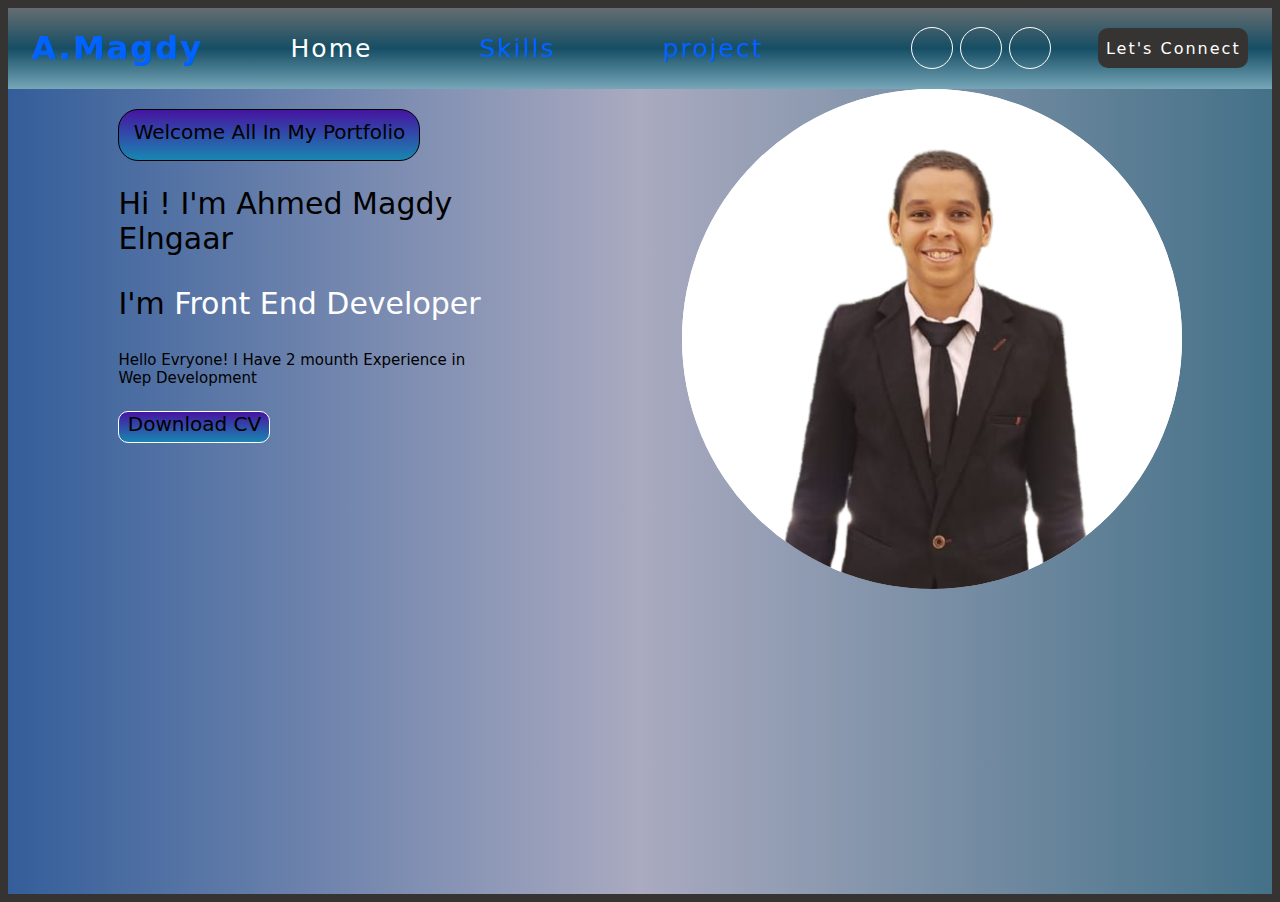
<file: First_Project/index.html>
<!DOCTYPE html>
<html lang="en">

<head>
    <link rel="stylesheet" href="https://cdnjs.cloudflare.com/ajax/libs/font-awesome/6.5.1/css/all.min.css"
        integrity="sha512-DTOQO9RWCH3ppGqcWaEA1BIZOC6xxalwEsw9c2QQeAIftl+Vegovlnee1c9QX4TctnWMn13TZye+giMm8e2LwA=="
        crossorigin="anonymous" referrerpolicy="no-referrer" />
    <meta charset="UTF-8">
    <meta name="viewport" content="width=device-width, initial-scale=1.0">
    <link rel="stylesheet" href="style.css">
    <title>AhmedMagdy</title>
</head>

<body>
    <header>
        <nav class="parent">
            <div class="first-child">
                <h1>A.Magdy</h1>
            </div>
            <div class="second-child">
                <ul>
                    <a href="" class="a">
                        <li>Home</li>
                    </a>
                    <a href="index2.html" class="aa">
                        <li>Skills</li>
                    </a>
                    <a href="index3.html" class="aaa">
                        <li>project</li>
                    </a>
                </ul>
            </div>
            <div class="third-child">
                <div class="first-circle">
                    <a href="https://www.linkedin.com/in/%D8%A7%D8%AD%D9%85%D8%AF-%D9%85%D8%AC%D8%AF%D9%89-59994328a?utm_source=share&utm_campaign=share_via&utm_content=profile&utm_medium=android_app"
                        target="_blank">
                        <i class="fa-brands fa-linkedin"></i>
                    </a>
                </div>
                <div class="first-circle">
                    <a href="#">
                        <i class="fa-brands fa-github"></i>
                    </a>
                </div>
                <div class="first-circle">
                    <a href="https://wa.me/qr/UF62T2MTPG6GL1" target="_blank">
                        <i class="fa-brands fa-whatsapp"></i>
                    </a>
                </div>
            </div>
            <div class="fourth-child">
                <p>Let's Connect</p>
            </div>
        </nav>
    </header>
    <div class="parent_body">
        <div class="body_left">
            <div class="top_body_left">
                <p class="hi">Welcome All In My Portfolio</p>
            </div>
            <div class="center_body_left">
                <p class="p">Hi ! I'm Ahmed Magdy <br> Elngaar</p>
                <p class="p">I'm <span class="first_span">Front End Developer</span></p>
                <p class="pp">Hello Evryone! I Have 2 mounth Experience in <br> Wep Development</p>
            </div>
            <div class="bottom_body_left">
                Download CV
            </div>
        </div>
        <div class="body_right">
            <img src="My_Photo.jpeg" alt="" width="1200px" height="1200px">
        </div>
    </div>










    <!-- <div class="tryy"> <p class="try">Thanks For Watching</p></div> -->
    <!-- <img src="WhatsApp Image 2023-12-07 at 9.41.14 PM.jpeg" alt=""> -->

</html>
</file>
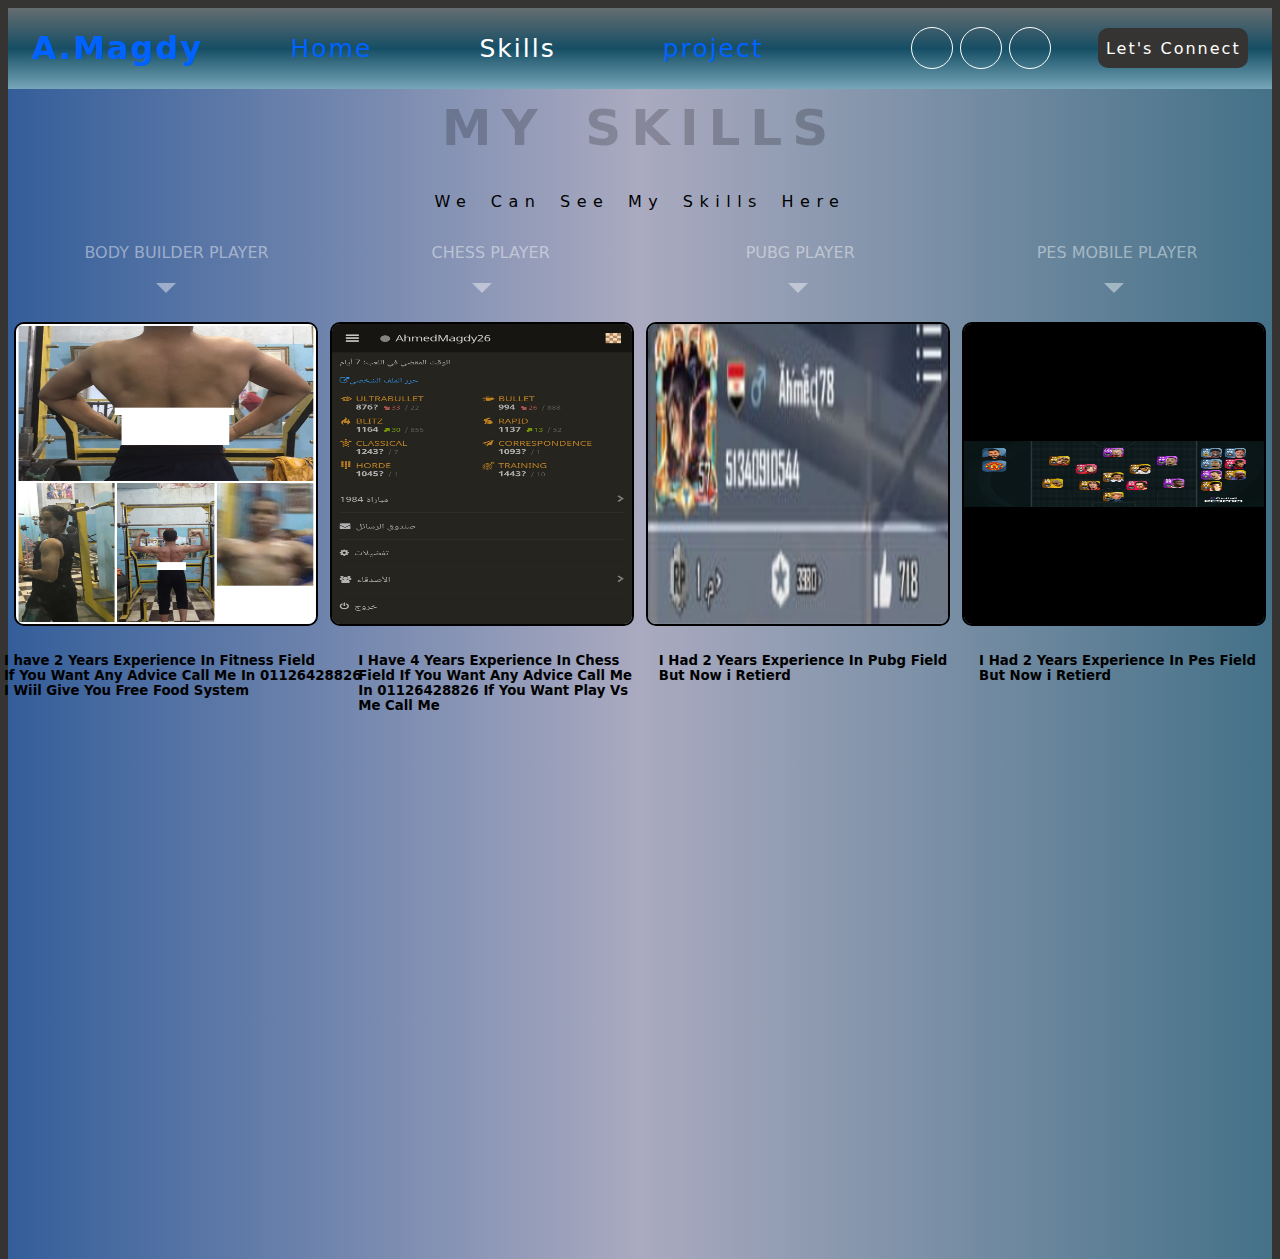
<file: First_Project/index2.html>
<!DOCTYPE html>
<html lang="en">

<head>
    <meta charset="UTF-8">
    <meta name="viewport" content="width=device-width, initial-scale=1.0">
    <link rel="stylesheet" href="style2.css">
    <link rel="stylesheet" href="https://cdnjs.cloudflare.com/ajax/libs/font-awesome/6.5.1/css/all.min.css"
        integrity="sha512-DTOQO9RWCH3ppGqcWaEA1BIZOC6xxalwEsw9c2QQeAIftl+Vegovlnee1c9QX4TctnWMn13TZye+giMm8e2LwA=="
        crossorigin="anonymous" referrerpolicy="no-referrer" />
    <title>AhmedMagdy</title>
</head>

<body>
    <header>
        <nav class="parent">
            <div class="first-child">
                <h1>A.Magdy</h1>
            </div>
            <div class="second-child">
                <ul>
                    <a href="index.html" class="a">
                        <li>Home</li>
                    </a>
                    <a href="" class="aa">
                        <li>Skills</li>
                    </a>
                    <a href="index3.html" class="aaa">
                        <li>project</li>
                    </a>
                </ul>
            </div>
            <div class="third-child">
                <div class="first-circle">
                    <a href="https://www.linkedin.com/in/%D8%A7%D8%AD%D9%85%D8%AF-%D9%85%D8%AC%D8%AF%D9%89-59994328a?utm_source=share&utm_campaign=share_via&utm_content=profile&utm_medium=android_app"
                        target="_blank">
                        <i class="fa-brands fa-linkedin"></i>
                    </a>
                </div>
                <div class="first-circle">
                    <a href="#">
                        <i class="fa-brands fa-github"></i>
                    </a>
                </div>
                <div class="first-circle">
                    <a href="https://wa.me/qr/UF62T2MTPG6GL1" target="_blank">
                        <i class="fa-brands fa-whatsapp"></i>
                    </a>
                </div>
            </div>
            <div class="fourth-child">
                <p>Let's Connect</p>
            </div>
        </nav>
    </header>
    <div class="parent-body">
        <h2 class="Skills">MY SKILLS</h2>
        <p class="skill">We Can See My Skills Here</p>
        <div class="haha">
            <p class="p1">BODY BUILDER PLAYER </p>
            <p class="p2">CHESS PLAYER </p>
            <p class="p3">PUBG PLAYER </p>
            <p class="p4">PES MOBILE PLAYER </p>
        </div>
        <div class="cont">
            <div class="square"></div>
            <div class="square"></div>
            <div class="square"></div>
            <div class="square"></div>
        </div>
        <br>
        <div class="container">
            <div class="gym">
                <img class="gg" src="photos/gym.jpeg" alt="" width="300px" height="300px">
            </div>
            <div class="chess">
                <img class="gg" src="photos/chess.jpeg" alt="" width="300px" height="300px">
            </div>
            <div class="pubg">
                <img class="gg" src="photos/pubg.jpeg" alt="" width="300px" height="300px">
            </div>
            <div class="pes">
                <img class="gg" src="photos/pes.jpeg" alt="" width="300px" height="300px">
            </div>
        </div>
        <div class="Exp">
            <h5 class="first-h">I have 2 Years Experience In Fitness Field <br> If You Want Any Advice Call Me In
                01126428826 <br> I
                Wiil Give
                You Free Food System</h5>
            <h5 class="second-h">I Have 4 Years Experience In Chess <br> Field If You Want Any Advice Call Me <br> In
                01126428826 If You
                Want Play Vs <br> Me Call Me</h5>
            <h5 class="third-h">I Had 2 Years Experience In Pubg Field <br> But Now i Retierd</h5>
            <h5 class="fourth-h">I Had 2 Years Experience In Pes Field <br> But Now i Retierd</h5>
        </div>
    </div>
</body>
</body>

</html>
</file>
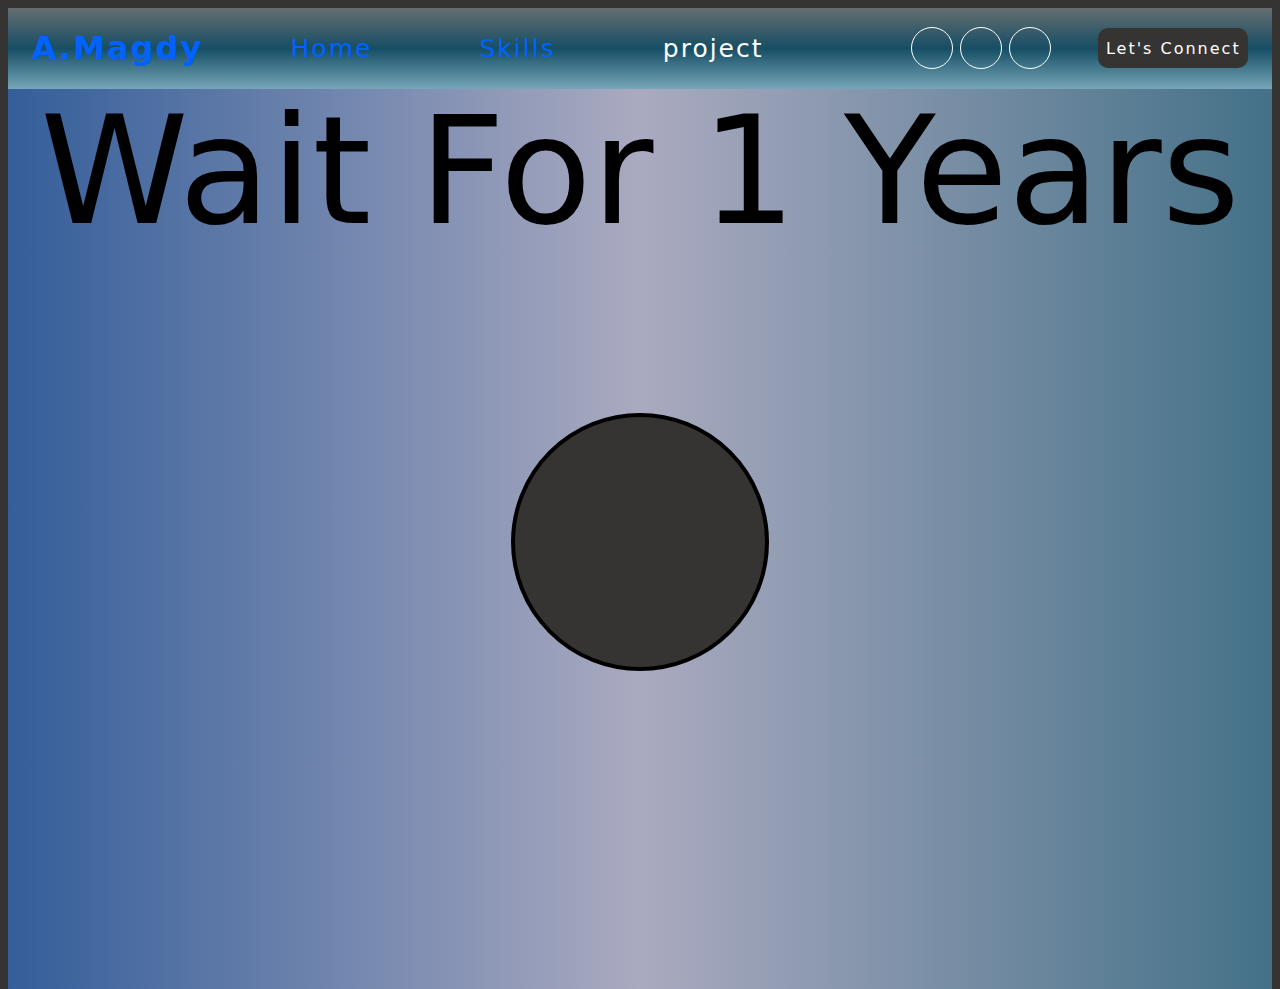
<file: First_Project/index3.html>
<!DOCTYPE html>
<html lang="en">

<head>
    <meta charset="UTF-8">
    <meta name="viewport" content="width=device-width, initial-scale=1.0">
    <link rel="stylesheet" href="style3.css">
    <link rel="stylesheet" href="https://cdnjs.cloudflare.com/ajax/libs/font-awesome/6.5.1/css/all.min.css"
        integrity="sha512-DTOQO9RWCH3ppGqcWaEA1BIZOC6xxalwEsw9c2QQeAIftl+Vegovlnee1c9QX4TctnWMn13TZye+giMm8e2LwA=="
        crossorigin="anonymous" referrerpolicy="no-referrer" />
    <title>AhmedMagdy</title>
</head>
    <header>
        <nav class="parent">
            <div class="first-child">
                <h1>A.Magdy</h1>
            </div>
            <div class="second-child">
                <ul>
                    <a href="index.html" class="a">
                        <li>Home</li>
                    </a>
                    <a href="index2.html" class="aa">
                        <li>Skills</li>
                    </a>
                    <a href="" class="aaa">
                        <li>project</li>
                    </a>
                </ul>
            </div>
            <div class="third-child">
                <div class="first-circle">
                    <a href="https://www.linkedin.com/in/%D8%A7%D8%AD%D9%85%D8%AF-%D9%85%D8%AC%D8%AF%D9%89-59994328a?utm_source=share&utm_campaign=share_via&utm_content=profile&utm_medium=android_app"
                        target="_blank">
                        <i class="fa-brands fa-linkedin"></i>
                    </a>
                </div>
                <div class="first-circle">
                    <a class="" href="#">
                        <i class="fa-brands fa-github"></i>
                    </a>
                </div>
                <div class="first-circle">
                    <a class="" href="https://wa.me/qr/UF62T2MTPG6GL1" target="_blank">
                        <i class="fa-brands fa-whatsapp"></i>
                    </a>
                </div>
            </div>
            <div class="fourth-child">
                <p>Let's Connect</p>
            </div>
        </nav>
    </header>
    <div class="parent-body">
        <p class="wait">Wait For 1 Years</p>
        <div class="tryy">
            <p class="try">Thanks For Visting</p>
        </div>
    </div>
</body>

</html>
</file>
<file: First_Project/style.css>
.parent{display: flex;
justify-content: space-around;
background-image: linear-gradient(to bottom,#656d70,#164e65,#76a6b8);
color: #0062ff;
letter-spacing: 2px;
align-items: center;}
li{list-style: none;
display: inline;
margin-right: 100px;
transition: all 2.5s;
font-size: 25px;}
li:hover{color: rgb(255, 255, 255);}
/* li:hover{color: rgb(255, 255, 255);}
li:hover{color: rgb(255, 255, 255);}
li:focus{color: white;
background-color: red;}  */
.first-circle{width: 40px;
height: 40px;
border: 1px solid white;
border-radius: 50%;
display: inline-block;
transition: all 1s;}
.first-circle:hover{background-color: black;
transform: rotate(360deg);}
.fourth-child{background-color: #353432;
color: white;
text-align: center;
width: 150px;
height: 40px;
border-radius: 10px;
transition: all 1s;}
p{position: relative;
bottom: 5px;}
.fourth-child:hover{background-color: white;
color: black;
transform: rotateY(360deg);}
i{margin-top: 8px;
margin-left: 8px;}
.fa-brands{color: #0062ff;
font-size: 25px;}
h1:hover{color: black;}
/* body */
.parent_body{height: 89.5vh;
background-image: linear-gradient(to right, #345e9a, #aaaac0, #447188);
display: flex;
justify-content: space-around;}
.body_left{margin: 20px;}
.top_body_left{width: 300px;
height: 50px;
background-image: linear-gradient(to bottom, rgb(70, 20, 161), rgb(25, 134, 177));
border-radius: 20px;
text-align: center;
border: 1px solid black;}
.hi{position: relative;
bottom: 10px;
font-size: 20px;}
body{font-family: system-ui;
background-color: #353432;}
.p{font-size: 30px;}
.pp{font-size: 15px;}
.first_span{color: white;}
.bottom_body_left{width: 150px;
border-radius: 10px;
height: 30px;
background-image: linear-gradient(to bottom, rgb(70, 20, 161), rgb(25, 134, 177));
text-align: center;
position: relative;
top: 4px;
border: 1px solid white;
font-size: 20px;}
.body_right{width: 500px;
height: 500px;
background-color: #ffffff;
overflow: hidden;
border-radius: 50%;}
img{position: relative;
bottom: 120px;
right: 350px;
border-radius: 20%;}
a{text-decoration: none;
color: #0062ff;}
.a {
    color: white;
}











/* .tryy{width: 250px;
height: 250px;
background-color: #353432;
border: 4px solid black;
border-radius: 50%;
color: transparent;}
.tryy:hover{background-color: black;
border: 4px solid #353432;
border-radius: 0%;
color: white;
text-align: center;}
.try{width: 100%;
height: 100%;}
.try:hover{position: relative;
top: 100px;} */







/* .element{
    display: inline;
    background-color: #0074d9;
    height: 100px;
    width: 100px;
    font-size: 1px;
    padding: 1px;
    color: white;
    margin-left: 5px;
    margin-right: 5px;
    animation: roll 3s infinite;
    transform: rotate(30deg);
    opacity: .7;
}
@keyframes roll {
    0% {
        transform: rotate(0);
    }
    100% {
        transform: rotate(360deg);
    }
} */
</file>
<file: First_Project/style2.css>
.parent {
    display: flex;
    justify-content: space-around;
    background-image: linear-gradient(to bottom, #656d70, #164e65, #76a6b8);
    color: #0062ff;
    letter-spacing: 2px;
    align-items: center;
}

li {
    list-style: none;
    display: inline;
    margin-right: 100px;
    transition: all 2.5s;
    font-size: 25px;
}

li:hover {
    color: rgb(255, 255, 255);
}
li:focus {
    color: white;
    background-color: red;
}
.first-circle {
    width: 40px;
    height: 40px;
    border: 1px solid white;
    border-radius: 50%;
    display: inline-block;
    transition: all 1s;
}

.first-circle:hover {
    background-color: black;
    transform: rotate(360deg);
}

.fourth-child {
    background-color: #353432;
    color: white;
    text-align: center;
    width: 150px;
    height: 40px;
    border-radius: 10px;
    transition: all 1s;
}

p {
    position: relative;
    bottom: 5px;
}

.fourth-child:hover {
    background-color: white;
    color: black;
    transform: rotateY(360deg);
}

i {
    margin-top: 8px;
    margin-left: 8px;
}

.fa-brands {
    color: #0062ff;
    font-size: 25px;
}

h1:hover {
    color: black;
}
body {
    font-family: system-ui;
    background-color: #353432;
    height: 100vh;
}
a {
    text-decoration: none;
    color: #0062ff;
}
.Skills{color: #000000;
text-align: center;
opacity: .2;
position: relative;
top: 10px;
font-size: 50px;
word-spacing: 10px;
letter-spacing: 10px;}
.skill{text-align: center;
margin-top: 50px;
word-spacing: 7px;
letter-spacing: 6.5px;}
.parent-body {
    height: 130vh;
    background-image: linear-gradient(to right, #345e9a, #aaaac0, #447188);
    position: relative;
    bottom: 41px;}
    .container{display: flex;
    justify-content: space-around;
    transition: all 1s;
    }
    .haha{display: flex;
    justify-content: space-around;}
    .cont{display: flex;
    justify-content: space-around;}
    .square {
    background-color: transparent;
    border-color: rgba(255, 255, 255, 0.432) transparent transparent transparent;
    border-style: solid;
    border-width: 10px;
}
.p1{color: rgba(255, 255, 255, 0.438);
position: relative;
right: 10px;}
.p2{color: rgba(255, 255, 255, 0.438);
position: relative;
    right: 20px;}
.p3{color: rgba(255, 255, 255, 0.438);
    position: relative;
    left: 3px;}
.p4{color: rgba(255, 255, 255, 0.438);
position: relative;
    left: 12px;}
    .Exp{display: flex;
        justify-content: space-around;
    margin: 10px;}
    .first-h{position: relative;
    right: 20px;
    bottom: 10px;}
    .second-h{position: relative;
    right: 35px;
    bottom: 10px;}
    .third-h{position: relative;
    right: 20px;
    bottom: 10px;}
    .fourth-h{position: relative;
    bottom: 10px;}
    .gg{border-radius: 10px;
    border: 2px solid black;
transition: all 1s;}
.gg:hover{transform: scale(1.2);}
.aa {
    color: white;
}
</file>
<file: First_Project/style3.css>
.parent {
    display: flex;
    justify-content: space-around;
    background-image: linear-gradient(to bottom, #656d70, #164e65, #76a6b8);
    color: #0062ff;
    letter-spacing: 2px;
    align-items: center;
}

li {
    list-style: none;
    display: inline;
    margin-right: 100px;
    transition: all 2.5s;
    font-size: 25px;
}
/* li:focus {
    color: white;
    background-color: red;
} */
li:hover {
    color: rgb(255, 255, 255);
    /* transform: scalex(1.2 1.2); */
}

.first-circle {
    width: 40px;
    height: 40px;
    border: 1px solid white;
    border-radius: 50%;
    display: inline-block;
    transition: all 1s;
}

.first-circle:hover {
    background-color: black;
    transform: rotate(360deg);
}

.fourth-child {
    background-color: #353432;
    color: white;
    text-align: center;
    width: 150px;
    height: 40px;
    border-radius: 10px;
    transition: all 1s;
}

p {
    position: relative;
    bottom: 5px;
}

.fourth-child:hover {
    background-color: white;
    color: black;
}

i {
    margin-top: 8px;
    margin-left: 8px;
}

.fa-brands {
    color: #0062ff;
    font-size: 25px;
}

h1:hover {
    color: black;
}
body {
    font-family: system-ui;
    background-color: #353432;
    height: 100vh
}
a {
    text-decoration: none;
    color: #0062ff;
}
.parent-body{background-image: linear-gradient(to right, #345e9a, #aaaac0, #447188);
height: 100vh;
position: relative;
bottom: 150px;}
.wait{font-size: 150px;
text-align: center;}


/* .a:focus {
    color: white;
}
.aa:focus{
    color: white;
} */
.aaa{
    color: white;
}

.tryy{width: 250px;
height: 250px;
background-color: #353432;
border: 4px solid black;
border-radius: 50%;
color: transparent;
margin: 0 auto;}
.tryy:hover{background-color: black;
border: 4px solid #353432;
border-radius: 0%;
color: white;
text-align: center;}
.try{width: 100%;
height: 100%;}
.try:hover{position: relative;
top: 100px;}
</file>
